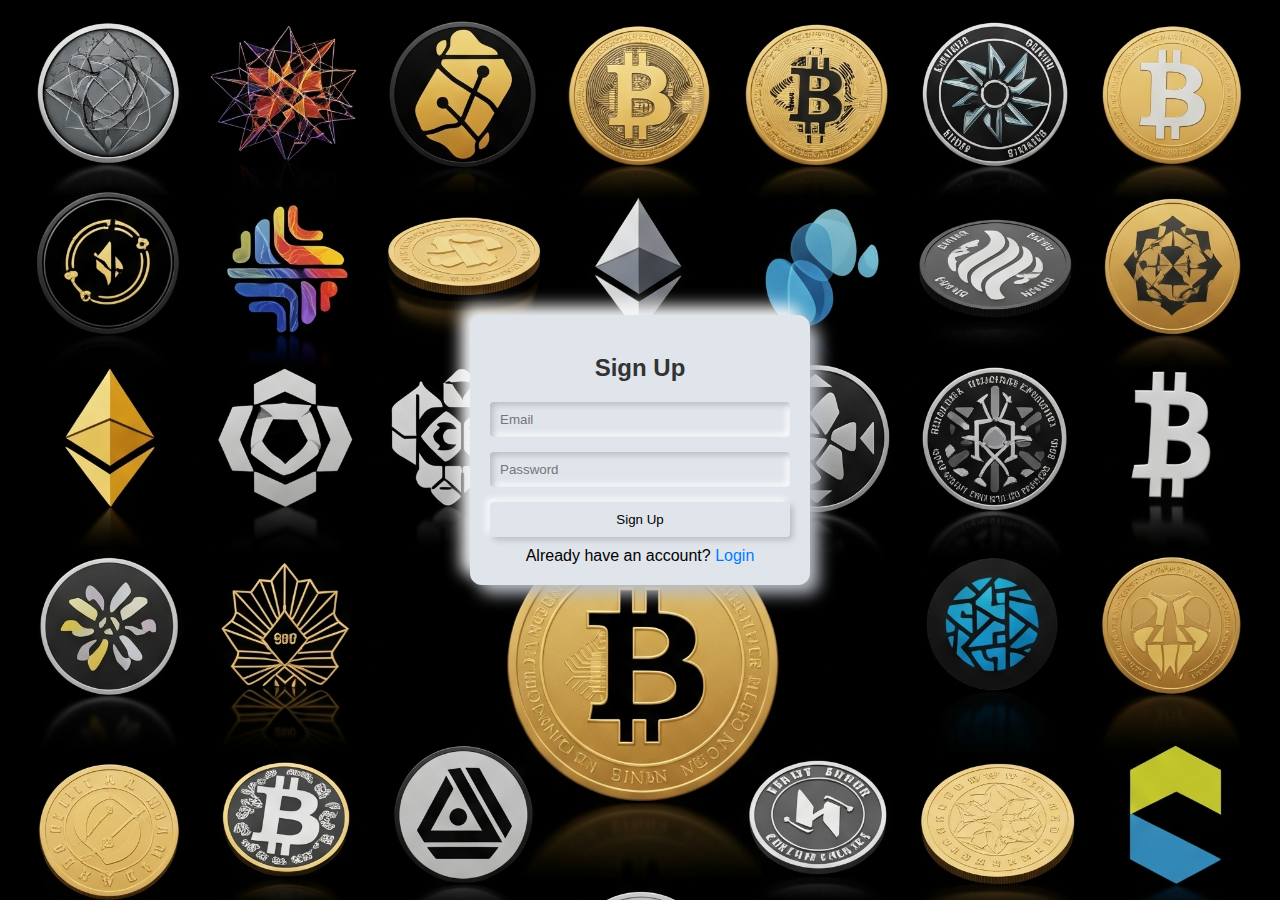
<file: project/loginform.html>
<!DOCTYPE html>
<html lang="en">
  <head>
    <meta charset="UTF-8" />
    <meta name="viewport" content="width=device-width, initial-scale=1.0" />
    <title>Sign Up and Login Form</title>
    <style>
      body {
        font-family: Arial, sans-serif;
        display: flex;
        justify-content: center;
        align-items: center;
        height: 100vh;
        margin: 0;
        background-color: #e0e5ec;
        background-image: url("./assets/images/Gemini_Generated_Image_3xe9vi3xe9vi3xe9.png");
        background-size: cover;
        background-repeat: no-repeat;
      }
      .form-container {
        width: 300px;
        padding: 20px;
        background: #e0e5ec;
        box-shadow: 9px 9px 16px #b8bcc2, -9px -9px 16px #ffffff;
        border-radius: 12px;
      }
      .form-container h2 {
        text-align: center;
        margin-bottom: 20px;
        color: #333;
      }
      .form-container form {
        display: flex;
        flex-direction: column;
      }
      .form-container input {
        margin-bottom: 15px;
        padding: 10px;
        background: #e0e5ec;
        box-shadow: inset 3px 3px 6px #b8bcc2, inset -3px -3px 6px #ffffff;
        border: none;
        border-radius: 4px;
        outline: none;
      }
      .form-container button {
        padding: 10px;
        background: #e0e5ec;
        box-shadow: 3px 3px 6px #b8bcc2, -3px -3px 6px #ffffff;
        border: none;
        border-radius: 4px;
        outline: none;
        cursor: pointer;
        transition: all 0.3s ease;
      }
      .form-container button:hover {
        box-shadow: inset 3px 3px 6px #b8bcc2, inset -3px -3px 6px #ffffff;
      }
      .form-container .toggle-link {
        text-align: center;
        margin-top: 10px;
      }
      .form-container .toggle-link a {
        color: #007bff;
        text-decoration: none;
      }
      .form-container .toggle-link a:hover {
        text-decoration: underline;
      }

      .guest {
        display: block;
        text-align: center;
        margin-top: 10px;
        color: #007bff;
        text-decoration: none;
      }
      .error-message {
        color: red;
        font-size: 0.8em;
        margin-top: -10px;
        margin-bottom: 10px;
        display: none;
      }
      .success-message {
        color: green;
        font-size: 0.9em;
        text-align: center;
        margin-top: -10px;
        margin-bottom: 10px;
        display: none;
      }
    </style>
  </head>
  <body>
    <div class="form-container" id="signup-form">
      <h2>Sign Up</h2>
      <form id="signupForm">
        <input type="email" placeholder="Email" id="signupEmail" required />
        <input
          type="password"
          placeholder="Password"
          id="signupPassword"
          required
        />
        <div id="signupPasswordError" class="error-message"></div>
        <div id="signupSuccess" class="success-message"></div>
        <button type="submit">Sign Up</button>
      </form>
      <div class="toggle-link">
        Already have an account? <a href="#" onclick="showLoginForm()">Login</a>
      </div>
    </div>

    <div class="form-container" id="login-form" style="display: none">
      <h2>Login</h2>
      <form id="loginForm">
        <input type="email" placeholder="Email" id="loginEmail" required />
        <input
          type="password"
          placeholder="Password"
          id="loginPassword"
          required
        />
        <div id="loginError" class="error-message"></div>

        <button type="submit">Login</button>

        <div
          id="loader"
          style="display: none; text-align: center; margin-top: 10px"
        >
          <span>Loading...</span>
        </div>
      </form>
      <div class="toggle-link">
        Don't have an account?
        <a href="#" onclick="showSignupForm()">Sign Up</a>
      </div>
      <a class="guest" onclick="window.location.href='index.html'"
        >Login as guest</a
      >
    </div>

    <script>
      function showLoginForm() {
        document.getElementById("signup-form").style.display = "none";
        document.getElementById("login-form").style.display = "block";
        // Clear login form fields and messages when switching
        document.getElementById("loginEmail").value = "";
        document.getElementById("loginPassword").value = "";
        document.getElementById("loginError").style.display = "none";
      }

      function showSignupForm() {
        document.getElementById("login-form").style.display = "none";
        document.getElementById("signup-form").style.display = "block";
        // Clear signup form fields and messages when switching
        document.getElementById("signupEmail").value = "";
        document.getElementById("signupPassword").value = "";
        document.getElementById("signupPasswordError").style.display = "none";
        document.getElementById("signupSuccess").style.display = "none";
      }

      // Live validation for signup password input
      document
        .getElementById("signupPassword")
        .addEventListener("input", function () {
          const password = this.value;
          const passwordError = document.getElementById("signupPasswordError");
          const passwordRegex =
            /^(?=.*[a-z])(?=.*[A-Z])(?=.*\d)(?=.*[!@#$%^&*()_+])[A-Za-z\d!@#$%^&*()_+]{8,}$/;

          if (!passwordRegex.test(password) && password.length > 0) {
            passwordError.textContent =
              "Password must be at least 8 characters, with an uppercase, lowercase, number, and special character.";
            passwordError.style.display = "block";
          } else {
            passwordError.style.display = "none";
          }
        });

      // Sign Up Form Submission
      document
        .getElementById("signupForm")
        .addEventListener("submit", function (e) {
          e.preventDefault();
          const email = document.getElementById("signupEmail").value;
          const password = document.getElementById("signupPassword").value;
          const passwordError = document.getElementById("signupPasswordError");
          const signupSuccess = document.getElementById("signupSuccess");
          const passwordRegex =
            /^(?=.*[a-z])(?=.*[A-Z])(?=.*\d)(?=.*[!@#$%^&*()_+])[A-Za-z\d!@#$%^&*()_+]{8,}$/;

          if (!passwordRegex.test(password)) {
            passwordError.textContent =
              "Password must be at least 8 characters, with an uppercase, lowercase, number, and special character.";
            passwordError.style.display = "block";
            signupSuccess.style.display = "none";
          } else {
            passwordError.style.display = "none";

            // Store credentials in localStorage
            localStorage.setItem("registeredEmail", email);
            localStorage.setItem("registeredPassword", password);

            signupSuccess.textContent = "Sign up successful! Please log in.";
            signupSuccess.style.display = "block";

            // Clear the form after successful sign-up
            document.getElementById("signupEmail").value = "";
            document.getElementById("signupPassword").value = "";

            // Automatically switch to login form after a short delay
            setTimeout(showLoginForm, 1500);
          }
        });

      // Login Form Submission
      document
        .getElementById("loginForm")
        .addEventListener("submit", function (e) {
          e.preventDefault();
          const email = document.getElementById("loginEmail").value;
          const password = document.getElementById("loginPassword").value;
          const loginError = document.getElementById("loginError");
          const loader = document.getElementById("loader");
          const loginButton = document.querySelector(
            '#login-form button[type="submit"]'
          );

          // Get stored credentials
          const storedEmail = localStorage.getItem("registeredEmail");
          const storedPassword = localStorage.getItem("registeredPassword");

          if (!storedEmail || !storedPassword) {
            loginError.textContent =
              "No account registered. Please sign up first.";
            loginError.style.display = "block";
            return; // Stop execution
          }

          if (email === storedEmail && password === storedPassword) {
            loginError.style.display = "none";
            loginButton.disabled = true;
            loader.style.display = "block";

            setTimeout(function () {
              window.location.href = "index.html"; // Redirect on successful login
            }, 1500);
          } else {
            loginError.textContent = "Invalid email or password.";
            loginError.style.display = "block";
            loginButton.disabled = false; // Ensure button is re-enabled if invalid
          }
        });

      // Clear login error message on input change
      document.getElementById("loginEmail").addEventListener("input", function() {
        document.getElementById("loginError").style.display = "none";
      });
      document.getElementById("loginPassword").addEventListener("input", function() {
        document.getElementById("loginError").style.display = "none";
      });

    </script>
  </body>
</html>
</file>
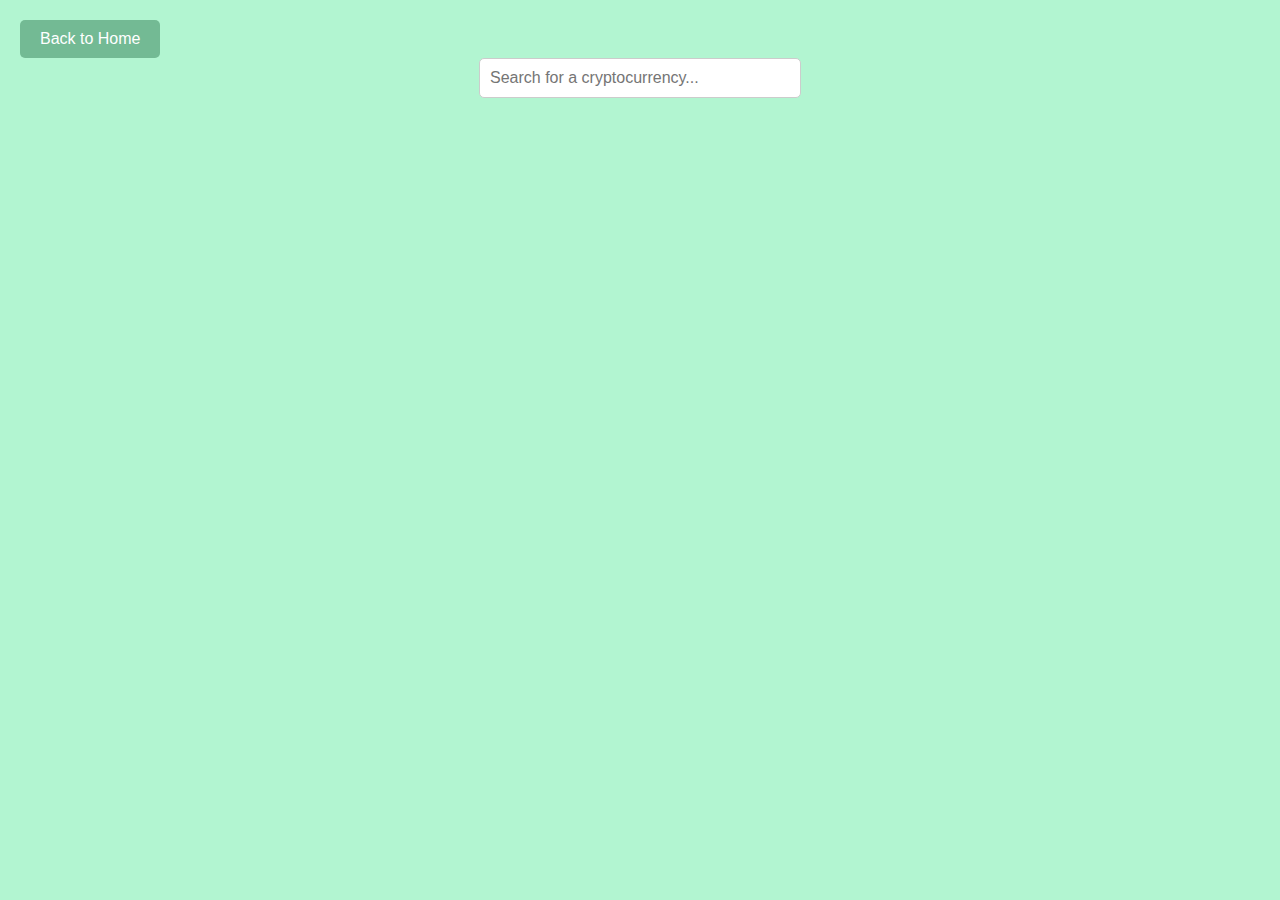
<file: project/searchbar.html>
<!DOCTYPE html>
<html lang="en">
  <head>
    <meta charset="UTF-8" />
    <meta name="viewport" content="width=device-width, initial-scale=1.0" />
    <title>Cryptocurrency Dashboard</title>
    <link rel="stylesheet" href="./searchbar.css" />
  </head>

  <button class="btn0" onclick="window.location.href='index.html'">Back to Home</button>

  <body class="body1">
    <header class="header1">
      <div  style="display: flex">
        
      </div>
      <input
        type="text"
        id="search"
        placeholder="Search for a cryptocurrency..."
      />
    </header>

    <main>
      <section id="crypto-list"></section>
      <section id="crypto-details" style="display: none"></section>
    </main>
    <script src="./searchbar.js"></script>
  </body>
</html>
</file>
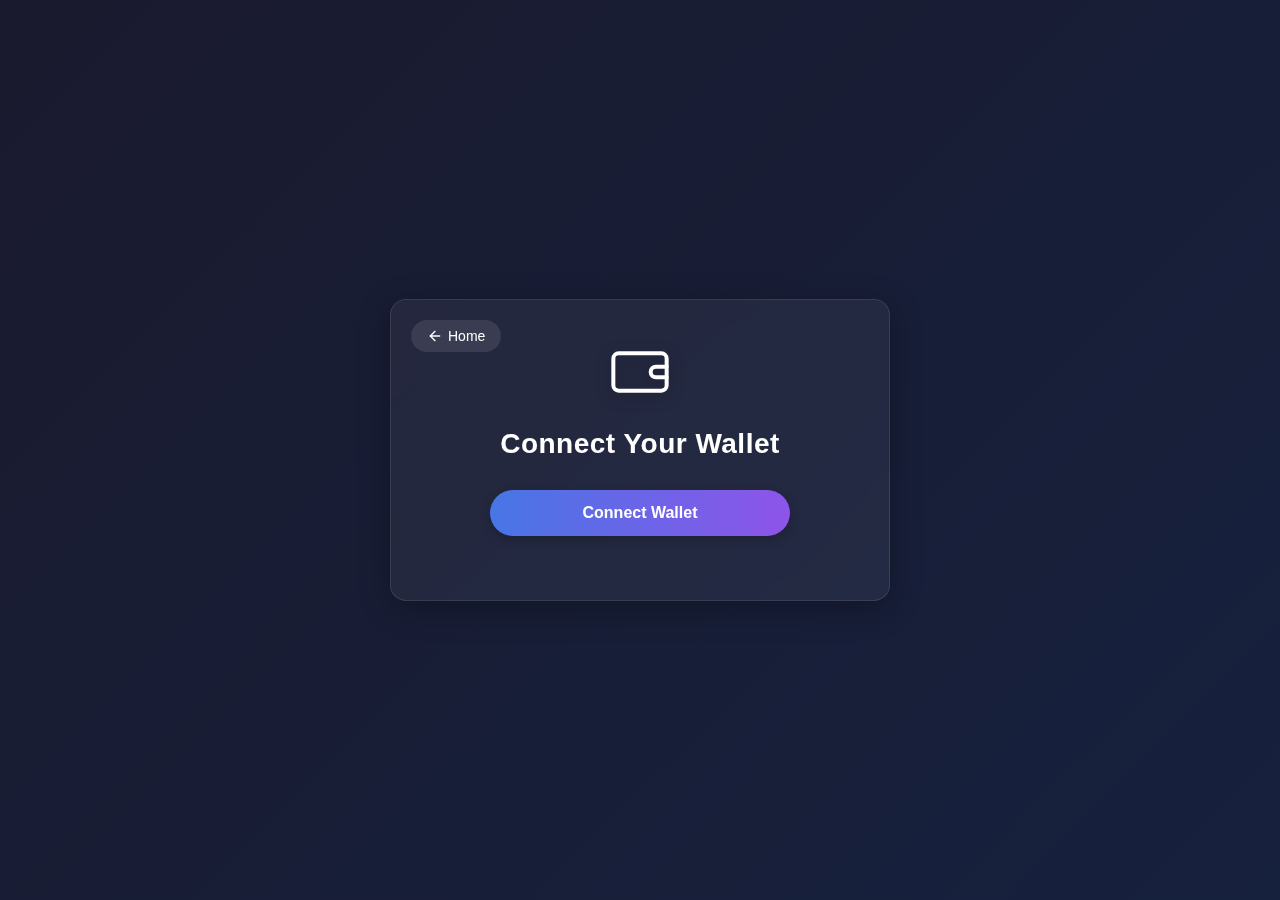
<file: project/wallet.html>
<!DOCTYPE html>
<html lang="en">
  <head>
    <meta charset="UTF-8" />
    <meta name="viewport" content="width=device-width, initial-scale=1.0" />
    <title>Connect Your Wallet</title>
    <style>
      * {
        margin: 0;
        padding: 0;
        box-sizing: border-box;
        font-family: "Segoe UI", Tahoma, Geneva, Verdana, sans-serif;
      }

      body {

        background: linear-gradient(135deg, #1a1a2e, #16213e);
        color: #ffffff;
        min-height: 100vh;
        display: flex;
        justify-content: center;
        align-items: center;
        padding: 20px;
      }

      .wallet-container {
        background: rgba(255, 255, 255, 0.05);
        backdrop-filter: blur(10px);
        border-radius: 16px;
        padding: 40px;
        width: 100%;
        max-width: 500px;
        box-shadow: 0 8px 32px rgba(0, 0, 0, 0.3);
        border: 1px solid rgba(255, 255, 255, 0.1);
        text-align: center;
        position: relative;
      }

      h1 {
        font-weight: 600;
        margin-bottom: 30px;
        font-size: 28px;
        color: #fff;
        letter-spacing: 0.5px;
      }

      #connectButton {
        background: linear-gradient(90deg, #4776e6, #8e54e9);
        color: white;
        border: none;
        padding: 14px 28px;
        border-radius: 50px;
        font-size: 16px;
        font-weight: 600;
        cursor: pointer;
        transition: all 0.3s ease;
        box-shadow: 0 4px 12px rgba(0, 0, 0, 0.2);
        margin-bottom: 24px;
        width: 100%;
        max-width: 300px;
      }

      #connectButton:hover {
        transform: translateY(-3px);
        box-shadow: 0 6px 16px rgba(0, 0, 0, 0.3);
        background: linear-gradient(90deg, #5683eb, #9d68f5);
      }

      #connectButton:active {
        transform: translateY(1px);
      }

      .wallet-info {
        background: rgba(255, 255, 255, 0.03);
        border-radius: 12px;
        padding: 20px;
        margin-top: 24px;
        text-align: left;
      }

      .info-row {
        display: flex;
        justify-content: space-between;
        margin-bottom: 12px;
        padding-bottom: 12px;
        border-bottom: 1px solid rgba(255, 255, 255, 0.1);
      }

      .info-row:last-child {
        margin-bottom: 0;
        padding-bottom: 0;
        border-bottom: none;
      }

      .label {
        color: rgba(255, 255, 255, 0.6);
        font-size: 14px;
      }

      .value {
        font-weight: 600;
        font-size: 14px;
        word-break: break-all;
        max-width: 220px;
      }

      .wallet-icon {
        width: 64px;
        height: 64px;
        margin-bottom: 20px;
        filter: drop-shadow(0 4px 8px rgba(0, 0, 0, 0.2));
      }

      .hidden {
        display: none;
      }

      .status-badge {
        display: inline-block;
        padding: 4px 12px;
        border-radius: 20px;
        font-size: 12px;
        font-weight: 600;
        margin-top: 20px;
      }

      .connected {
        background: rgba(46, 213, 115, 0.15);
        color: #2ed573;
      }

      .disconnected {
        background: rgba(255, 71, 87, 0.15);
        color: #ff4757;
      }

      .back-button {
        position: absolute;
        top: 20px;
        left: 20px;
        background: rgba(255, 255, 255, 0.1);
        color: white;
        border: none;
        padding: 8px 16px;
        border-radius: 20px;
        font-size: 14px;
        cursor: pointer;
        transition: all 0.3s ease;
        display: flex;
        align-items: center;
        gap: 5px;
      }

      .back-button:hover {
        background: rgba(255, 255, 255, 0.2);
      }
    </style>
  </head>
  <body>
    <div class="wallet-container">
      <button class="back-button" onclick="window.location.href='index.html'">
        <svg
          xmlns="http://www.w3.org/2000/svg"
          width="16"
          height="16"
          viewBox="0 0 24 24"
          fill="none"
          stroke="currentColor"
          stroke-width="2"
          stroke-linecap="round"
          stroke-linejoin="round"
        >
          <line x1="19" y1="12" x2="5" y2="12"></line>
          <polyline points="12 19 5 12 12 5"></polyline>
        </svg>
        Home
      </button>

      <svg
        class="wallet-icon"
        xmlns="http://www.w3.org/2000/svg"
        viewBox="0 0 24 24"
        fill="none"
        stroke="#ffffff"
        stroke-width="1.5"
        stroke-linecap="round"
        stroke-linejoin="round"
      >
        <rect x="2" y="5" width="20" height="14" rx="2" />
        <path d="M22 10h-4a2 2 0 0 0-2 2v0a2 2 0 0 0 2 2h4" />
      </svg>
      <h1>Connect Your Wallet</h1>
      <button id="connectButton">Connect Wallet</button>

      <div id="walletInfo" class="wallet-info hidden">
        <div class="info-row">
          <span class="label">Account</span>
          <span id="account" class="value">Not connected</span>
        </div>
        <div class="info-row">
          <span class="label">Balance</span>
          <span id="balance" class="value">0.00 ETH</span>
        </div>
        <div class="status-badge disconnected" id="connectionStatus">
          Disconnected
        </div>
      </div>
    </div>

    <script src="./wallet.js"></script>
    <script>
      // Basic UI functionality (modify as needed)
      document
        .getElementById("connectButton")
        .addEventListener("click", function () {
          const walletInfo = document.getElementById("walletInfo");
          walletInfo.classList.remove("hidden");

          // This would be replaced by your actual wallet connection logic
          // For demonstration purposes only:
          setTimeout(() => {
            document.getElementById("account").textContent = "0x1a2...3f4b";
            document.getElementById("balance").textContent = "1.245 ETH";
            document.getElementById("connectionStatus").textContent =
              "Connected";
            document
              .getElementById("connectionStatus")
              .classList.remove("disconnected");
            document
              .getElementById("connectionStatus")
              .classList.add("connected");
          }, 1000);
        });
    </script>
  </body>
</html>
</file>
<file: project/searchbar.css>
.btn0{
    background-color: #1c68416b;
    color: #fff;
    border: none;
    padding: 10px 20px;
    border-radius: 5px;
    font-size: 1rem;
    cursor: pointer;
    transition: background 0.2s;
    
}



body {
    font-family: Arial, sans-serif;
    margin: 0;
    padding: 20px;
    background-color: #b2f5d1;
}

header {
    text-align: center;
    justify-content: center;
    margin-bottom: 20px;
    color: #fff;
}

#search {
    padding: 10px;
    width: 300px;
    border: 1px solid #ccc;
    border-radius: 5px;
    font-size: 16px;
}

#crypto-list {
    display: flex;
    flex-wrap: wrap;
    gap: 20px;
    justify-content: center;
}

.crypto-card {
    background-color: #ffffff;
    border: 1px solid #e0e0e0;
    border-radius: 10px;
    padding: 20px;
    width: 250px; 
    text-align: center;
    cursor: pointer;
    transition: transform 0.2s, box-shadow 0.2s; 
    box-shadow: 0 4px 8px rgba(0, 0, 0, 0.1); 
    background-color: "#12211e";
}

.crypto-card:hover {
    transform: translateY(-5px);
    box-shadow: 0 8px 16px rgba(0, 0, 0, 0.2); 
}

.crypto-card img {
    border-radius: 50%; 
    margin-bottom: 10px; 
}

.crypto-card h3 {
    font-size: 1.2em;
    margin: 10px 0; 
    color: #333; 
}

.crypto-card p {
    font-size: 1em; 
    color: #666;
    margin: 5px 0; 
}

.crypto-card .price {
    font-weight: bold; 
    color: #2ecc71;
}

.header1 button {
                background-color: #1c68416b;
                color: #fff;
                border: none;
                padding: 10px 20px;
                border-radius: 5px;
                font-size: 1rem;
                cursor: pointer;
                transition: background 0.2s;
                margin-right: 16px;
            }
            .header1 button:hover {
                background-color: #4a5568;
            }
            .header1 button {
                padding: 4px 10px;
                font-size: 0.85rem;
                border-radius: 3px;
                margin-right: 8px;
                height: 20px;
            }
</file>
